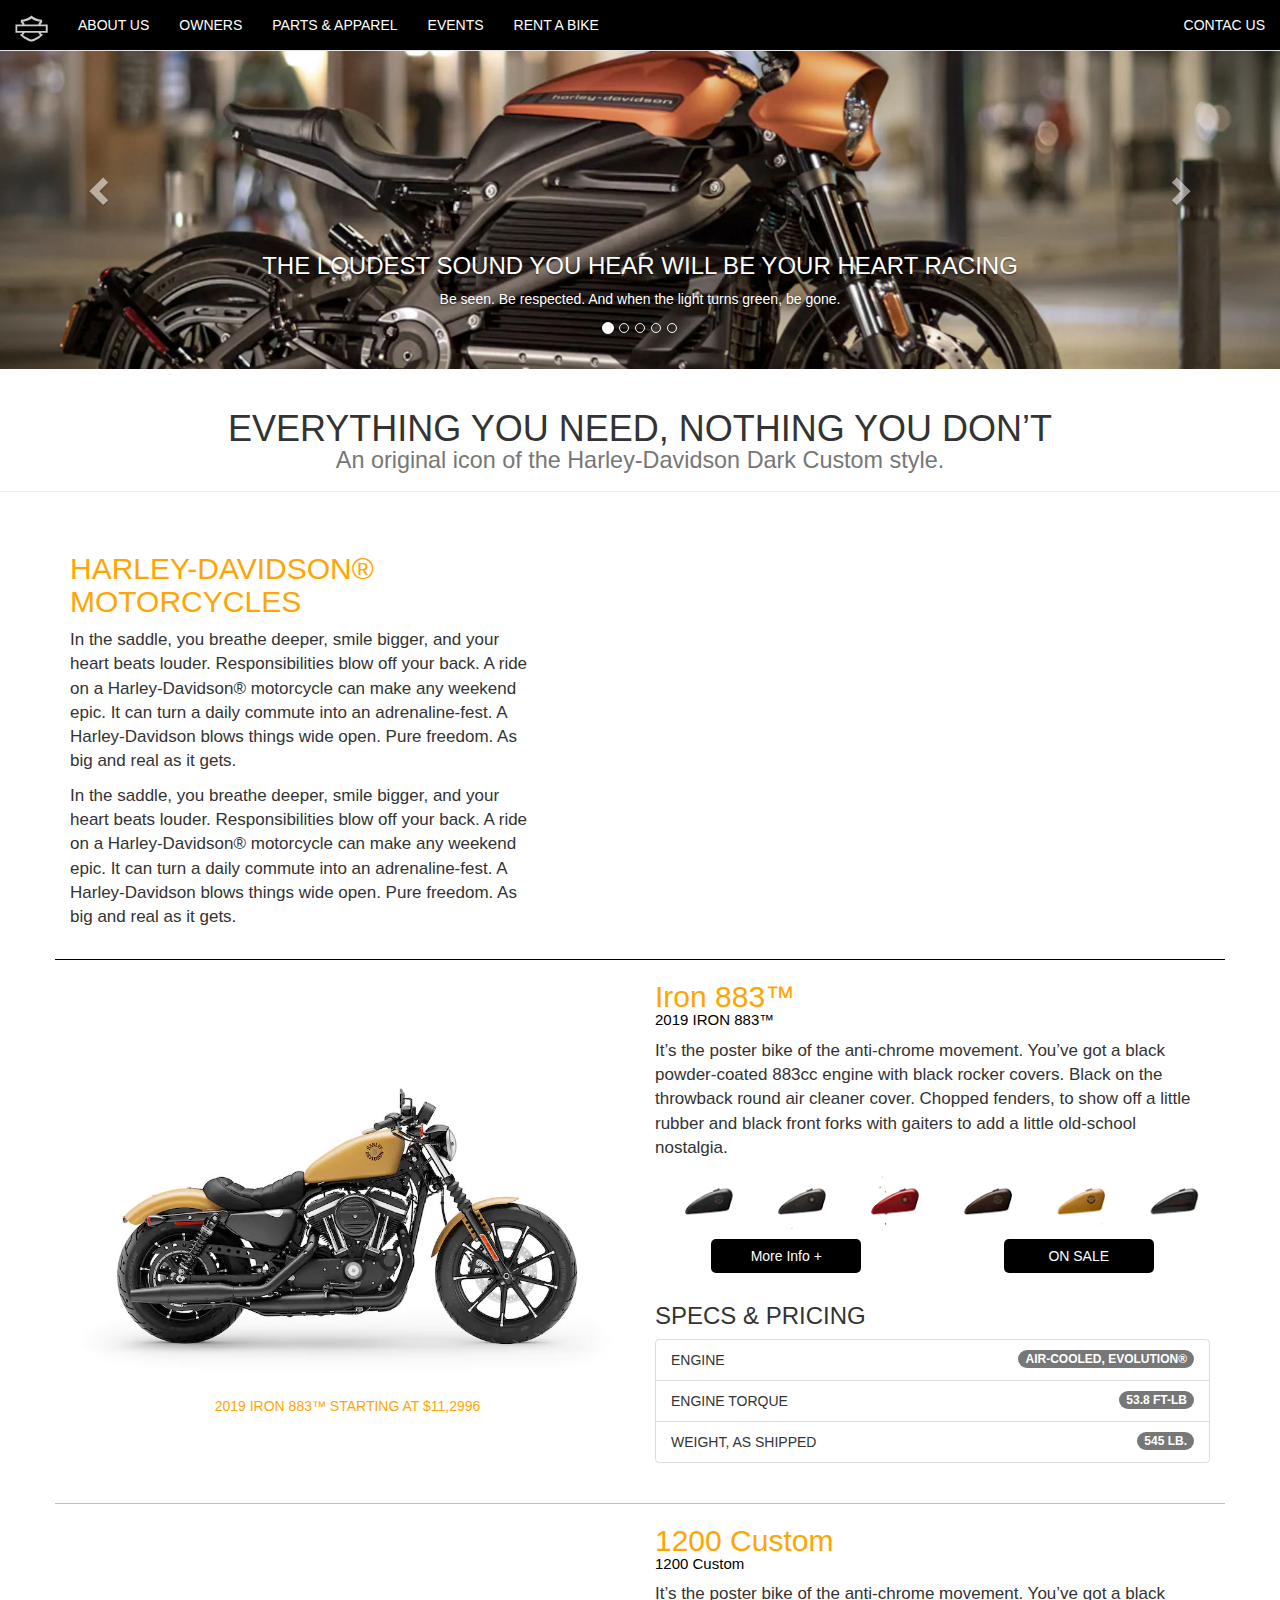
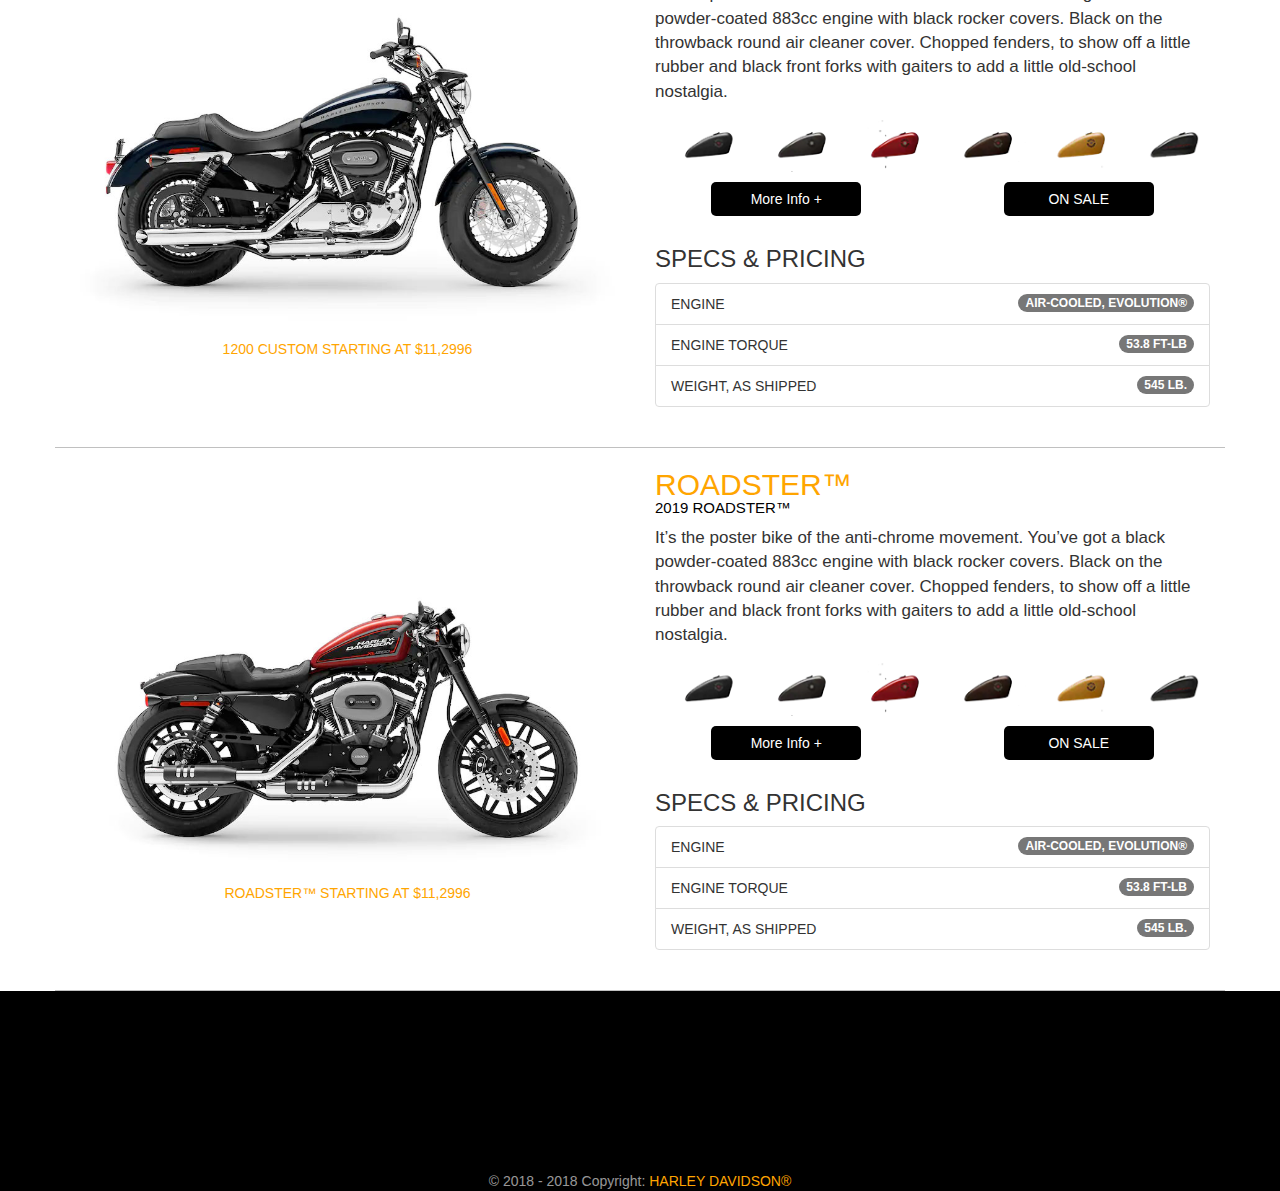
<file: index.html>
<html lang="es">
<head>
	<meta charset="UTF-8">
	<meta name="viewport" content="width=device-width, initial-scale=1.0">
	<title>Harley Davidson</title>
</head>
<link rel="stylesheet" href="assets/css/bootstrap.css">
<link rel="stylesheet" href="assets/css/estilos.css">
<link href="https://fonts.googleapis.com/css?family=PT+Sans" rel="stylesheet">
<link rel="stylesheet" href="https://use.fontawesome.com/releases/v5.4.1/css/all.css" integrity="sha384-5sAR7xN1Nv6T6+dT2mhtzEpVJvfS3NScPQTrOxhwjIuvcA67KV2R5Jz6kr4abQsz" crossorigin="anonymous">
</head>


<body>
	 <!-- ////// Menu navegación ////////  -->
  <nav class="navbar navbar-default navbar-fixed-top">
    <div class="container-fluid">
      <!-- Brand and toggle get grouped for better mobile display -->
      <div class="navbar-header">

        <button type="button" class="navbar-toggle collapsed" data-toggle="collapse" data-target="#bs-example-navbar-collapse-1" aria-expanded="false">
          <span class="sr-only">Toggle navigation</span>
          <span class="icon-bar"></span>
          <span class="icon-bar"></span>
          <span class="icon-bar"></span>
  

        </button>
        
        <a class="navbar-brand" href="index.html">
          <img alt="Logo Harley Davidson" src="assets/images/footer-shield.svg">
        </a>
      </div>

      <!-- Collect the nav links, forms, and other content for toggling -->
      <div class="collapse navbar-collapse" id="bs-example-navbar-collapse-1">
        <ul class="nav navbar-nav">
          <!--<li class="active"><a href="#">Quienes Somos<span class="sr-only">(current)</span></a></li> -->
          <li><a href="quienes-somos.html">ABOUT US</a></li>
          <li><a href="servicios.html">OWNERS</a></li>
          <li><a href="accesorios.html">PARTS & APPAREL</a></li>
          <li><a href="noticias.html">EVENTS</a></li>
          <li><a href="rent.html">RENT A BIKE</a></li>
        </li>
      </ul>


      <ul class="nav navbar-nav navbar-right">
        <li><a href="contacto.html">CONTAC US</a></li>
      </ul>

    </div><!-- /.navbar-collapse -->
  </div><!-- /.container-fluid -->
</nav>


<!-- ////// Menu navegación ////////  -->



	<!------------carrusel----------- -->
	<div id="carousel-example-generic" class="carousel slide" data-ride="carousel">
		<!-- Indicators -->
		<ol class="carousel-indicators">
			<li data-target="#carousel-example-generic" data-slide-to="1" class="active"></li>
			<li data-target="#carousel-example-generic" data-slide-to="2"></li>
			<li data-target="#carousel-example-generic" data-slide-to="3"></li>
			<li data-target="#carousel-example-generic" data-slide-to="4"></li>
			<li data-target="#carousel-example-generic" data-slide-to="5"></li>

		</ol>

		<!-- Wrapper for slides -->
		<div class="carousel-inner"  role="listbox">
			<div class="item active">
				<img class="img-responsive" src="assets/images/cont-img/banner000.jpg" alt="...">
				<div class="carousel-caption">
					<h3>THE LOUDEST SOUND YOU HEAR WILL BE YOUR HEART RACING</h3>
          <p>Be seen. Be respected. And when the light turns green, be gone.</p>
				</div>
			</div>



			<div class="item" role="listbox">
				<img src="assets/images/cont-img/banner002.jpg" alt="...">
				<div class="carousel-caption">
					<!--  ... -->
				</div>
			</div>


			<div class="item" role="listbox">
				<img class="img-responvive" src="assets/images/cont-img/banner003.jpg" alt="...">
				<div class="carousel-caption">
					<h3>DAYTONA BIKE WEEK</h3>
					<p>MARCH 9 – 16, 2019</p>
          <p>We kicked off the riding season with another incredible experience in the sun at this year's 77th Anniversary Daytona Bike Week. If you missed the event or just want to relive the excitement, check out the video recap below or see all the action in our photo albums on facebook. </p>
				</div>
			</div>


			<div class="item">
				<img src="assets/images/cont-img/banner004.jpg" alt="...">
				<div class="carousel-caption">
					<!--  ... -->
				</div>
			</div>


			<div class="item">
				<img src="assets/images/cont-img/banner005.jpg" alt="...">
				<div class="carousel-caption">
					<!--  ... -->
				</div>
			</div>

		
</div>

<!-- Controls -->
<a class="left carousel-control" href="#carousel-example-generic" role="button" data-slide="prev">
	<span class="glyphicon glyphicon-chevron-left" aria-hidden="true"></span>
	<span class="sr-only">Previous</span>
</a>
<a class="right carousel-control" href="#carousel-example-generic" role="button" data-slide="next">
	<span class="glyphicon glyphicon-chevron-right" aria-hidden="true"></span>
	<span class="sr-only">Next</span>
</a>
</div>


<!------------carrusel----------- -->

<div class="page-header">
  <h1>EVERYTHING YOU NEED, NOTHING YOU DON’T <br><small>An original icon of the Harley-Davidson Dark Custom style.</small></h1>
</div>


<div class="tmpl-lp">
  <div class="container">
<!-- Contenido / texto + video -->
<section class="row lp-box lp-box-video-HD">
	<div class="col-xs-12 col-sm-5  col-md-5 ">
		<h2 class="lp-box-title">HARLEY-DAVIDSON® MOTORCYCLES</h2>
		<p class="lp-box-p">In the saddle, you breathe deeper, smile bigger, and your heart beats louder. Responsibilities blow off your back. A ride on a Harley‑Davidson® motorcycle can make any weekend epic. It can turn a daily commute into an adrenaline-fest. A Harley‑Davidson blows things wide open. Pure freedom. As big and real as it gets.</p>
		<p class="lp-box-p">In the saddle, you breathe deeper, smile bigger, and your heart beats louder. Responsibilities blow off your back. A ride on a Harley‑Davidson® motorcycle can make any weekend epic. It can turn a daily commute into an adrenaline-fest. A Harley‑Davidson blows things wide open. Pure freedom. As big and real as it gets.</p>
	</div>
	<div class="col-xs-12 col-sm-7 col-md-7">
		<iframe width="100%" height="350" src="https://www.youtube.com/embed/V8RBFV_ptLs?start=10" frameborder="0" allow="autoplay; encrypted-media" allowfullscreen></iframe>
	</div>
</section>

 <!-- Contenido 6 col / GRIS / 01 -->
      <section class="row lp-box lp-box">
        <div class="col-md-6">
          <picture>
            <a href="assets/images/cont-img/hd-001.jpg"><img class="lp-box lp-box efecto-img" src="assets/images/cont-img/hd-001.jpg" title="Harley Davidson" alt="Harley Davidson" height="auto"></a>
            <p class="moto-family__motorcycle-price">2019 IRON 883™<span> Starting at $11,2996</span><span>
          </picture>
        </div>
        <div class="col-md-6">
          <h2 class="lp-box-title">Iron 883™</h2>
          <h3 class="lp-box-title-2">2019 IRON 883™</h3>
          <p class="lp-box-p">It’s the poster bike of the anti-chrome movement. You’ve got a black powder-coated 883cc engine with black rocker covers. Black on the throwback round air cleaner cover. Chopped fenders, to show off a little rubber and black front forks with gaiters to add a little old-school nostalgia.</p>
          <img class="lp-box-sale-hd" src="assets/images/cont-img/modelos-colores.png">

          <div class="row">
            <div class="col-md-6">
              <a class="add-to-cart btn btn-black btn-block" href="#">More Info +</a>
            </div>
            <div class="col-md-6">
              <a class="add-to-cart btn btn-black btn-block" href="#">ON SALE</a>
            </div>
          </div>
          <h3>SPECS & PRICING</h3>

   <ul class="list-group">
  <li class="list-group-item">
    <span class="badge">AIR-COOLED, EVOLUTION®</span>ENGINE
  </li>
    <li class="list-group-item">
    <span class="badge">53.8 FT-LB</span>ENGINE TORQUE
  </li>
    <li class="list-group-item">
    <span class="badge">545 LB.</span>WEIGHT, AS SHIPPED
  </li>
</ul>
        </div>          
      </section>

      <div class="row lp-box lp-box-line"></div>

       <!-- Contenido 6 col / GRIS / 02 -->
      <section class="row lp-box lp-box">
        <div class="col-md-6">
          <picture>
            <a href="assets/images/cont-img/hd-002.jpg"><img class="lp-box lp-box efecto-img" src="assets/images/cont-img/hd-002.jpg" title="Harley Davidson" alt="Harley Davidson" height="auto"></a>
            <p class="moto-family__motorcycle-price">1200 Custom<span> Starting at $11,2996</span><span>
          </picture>
        </div>
        <div class="col-md-6">
          <h2 class="lp-box-title">1200 Custom</h2>
          <h3 class="lp-box-title-2">1200 Custom</h3>
          <p class="lp-box-p">It’s the poster bike of the anti-chrome movement. You’ve got a black powder-coated 883cc engine with black rocker covers. Black on the throwback round air cleaner cover. Chopped fenders, to show off a little rubber and black front forks with gaiters to add a little old-school nostalgia.</p>
          <img class="lp-box-sale-hd" src="assets/images/cont-img/modelos-colores.png">

          <div class="row">
            <div class="col-md-6">
              <a class="add-to-cart btn btn-black btn-block" href="#">More Info +</a>
            </div>
            <div class="col-md-6">
              <a class="add-to-cart btn btn-black btn-block" href="#">ON SALE</a>
            </div>
          </div>
          <h3>SPECS & PRICING</h3>

   <ul class="list-group">
  <li class="list-group-item">
    <span class="badge">AIR-COOLED, EVOLUTION®</span>ENGINE
  </li>
    <li class="list-group-item">
    <span class="badge">53.8 FT-LB</span>ENGINE TORQUE
  </li>
    <li class="list-group-item">
    <span class="badge">545 LB.</span>WEIGHT, AS SHIPPED
  </li>
</ul>
        </div>          
      </section>

            <div class="row lp-box lp-box-line"></div>


       <!-- Contenido 6 col / GRIS / 03 -->
      <section class="row lp-box lp-box">
        <div class="col-md-6">
          <picture>
            <a href="assets/images/cont-img/hd-003.jpg"><img class="lp-box lp-box efecto-img" src="assets/images/cont-img/hd-003.jpg" title="Harley Davidson" alt="Harley Davidson" height="auto"></a>
            <p class="moto-family__motorcycle-price">ROADSTER™<span> Starting at $11,2996</span><span>
          </picture>
        </div>
        <div class="col-md-6">
          <h2 class="lp-box-title">ROADSTER™</h2>
          <h3 class="lp-box-title-2">2019 ROADSTER™</h3>
          <p class="lp-box-p">It’s the poster bike of the anti-chrome movement. You’ve got a black powder-coated 883cc engine with black rocker covers. Black on the throwback round air cleaner cover. Chopped fenders, to show off a little rubber and black front forks with gaiters to add a little old-school nostalgia.</p>
          <img class="lp-box-sale-hd" src="assets/images/cont-img/modelos-colores.png">

          <div class="row">
            <div class="col-md-6">
              <a class="add-to-cart btn btn-black btn-block" href="#">More Info +</a>
            </div>
            <div class="col-md-6">
              <a class="add-to-cart btn btn-black btn-block" href="#">ON SALE</a>
            </div>
          </div>

          <h3>SPECS & PRICING</h3>

   <ul class="list-group">
  <li class="list-group-item">
    <span class="badge">AIR-COOLED, EVOLUTION®</span>ENGINE
  </li>
    <li class="list-group-item">
    <span class="badge">53.8 FT-LB</span>ENGINE TORQUE
  </li>
    <li class="list-group-item">
    <span class="badge">545 LB.</span>WEIGHT, AS SHIPPED
  </li>
</ul>

        </div>          
      </section>
            <div class="row lp-box lp-box-line"></div>

  




</div>
</div>



<!-- ELIMINAR 
	<iframe width="560" height="315" src="https://www.youtube.com/embed/V8RBFV_ptLs?start=10" frameborder="0" allow="accelerometer; autoplay; encrypted-media; gyroscope; picture-in-picture" allowfullscreen></iframe> -->




	<!-- <div class="input-group">
  <span class="input-group-addon" id="basic-addon1">@</span>
  <input type="text" class="form-control" placeholder="Username" aria-describedby="basic-addon1">
</div>

<div class="input-group">
  <input type="text" class="form-control" placeholder="Recipient's username" aria-describedby="basic-addon2">
  <span class="input-group-addon" id="basic-addon2">@example.com</span>
</div>

<div class="input-group">
  <span class="input-group-addon">$</span>
  <input type="text" class="form-control" aria-label="Amount (to the nearest dollar)">
  <span class="input-group-addon">.00</span>
</div>

<label for="basic-url">Your vanity URL</label>
<div class="input-group">
  <span class="input-group-addon" id="basic-addon3">https://example.com/users/</span>
  <input type="text" class="form-control" id="basic-url" aria-describedby="basic-addon3">
</div> -->


</section>

<!-- Footer -->
<footer class="page-footer font-small black darken-3">

    <!-- Footer Elements -->
    <div class="container">

      <!-- Grid row-->
      <div class="row">

        <!-- Grid column -->
        <div class="col-md-12">
          <div class="flex-center">

            <!-- Facebook -->
            <a class="fb-ic">
              <i class="fab fa-facebook-f icon-set"></i>
            </a>
            <!-- Twitter -->
            <a class="tw-ic">
              <i class="fab fa-twitter icon-set"></i>
            </a>
            <!-- Google +-->
            <a class="gplus-ic">
              <i class="fab fa-google-plus-g icon-set"></i>
            </a>
        
            <!--Instagram-->
            <a class="ins-ic">
              <i class="fab fa-instagram icon-set"></i>
            </a>
            <!--Pinterest-->
            <a class="pin-ic">
              <i class="fab fa-pinterest icon-set"></i>
            </a>


          </div>
        </div>
        <!-- Grid column -->

      </div>
      <!-- Grid row-->

    </div>
    <!-- Footer Elements -->

    <!-- Copyright -->
    <div class="footer-copyright text-center py-3">© 2018 - 2018 Copyright:
      <a href="index.html"> HARLEY DAVIDSON®</a>
    </div>
    <!-- Copyright -->

  </footer>
  <!-- Footer -->










<script>
	$('#myAffix').affix({
		offset: {
			top: 100,
			bottom: function () {
				return (this.bottom = $('.footer').outerHeight(true))
			}
		}
	})
</script>






</body>
<script src="assets/js/jquery-3.3.1.js"></script>
<script src="assets/js/bootstrap.js"></script>
</html>
</file>
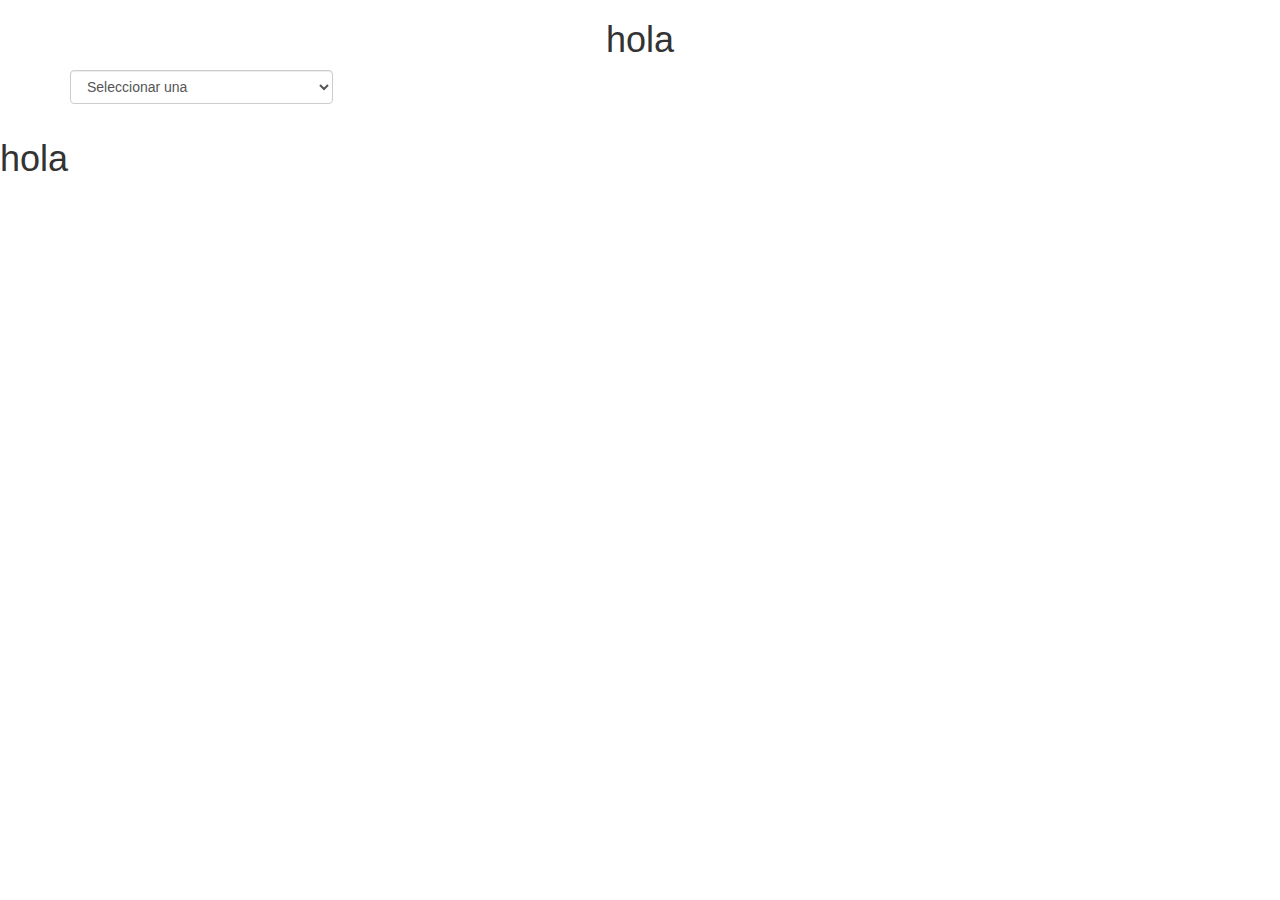
<file: appi-clima/index.html>
<html>
<head>
	<meta charset="UTF-8">
	<title>api clima</title>
<!-- 	<link rel="stylesheet" href="../assets/css/bootstrap-theme.min.css">
 -->	<link rel="stylesheet" href="../assets/css/bootstrap.css">
<!-- 	<link rel="shortcut icon" href="assets/ico/favicon.ico" />
-->
</head>
<body>
	<div class="container">
			<h1 class="text-center">hola</h1>
		<div class="row">
			<div class="col-md-3">
				<div class="form-group">

					<select class="form-control" id="select">
						<option> Seleccionar una </option>
						<option value="">NY</option>
						<option value="">Texas</option>
						<option value="">Miami</option>
					</select>	
					
				</div>
			</div>
		</div>
	</div>

	<h1>hola</h1>












	<script src="../assets/js/jquery-3.3.1.js"></script>
	<script src="../assets/js/bootstrap.min.js"></script>
	<script src="app.js"></script>
</body>
</html>
</file>
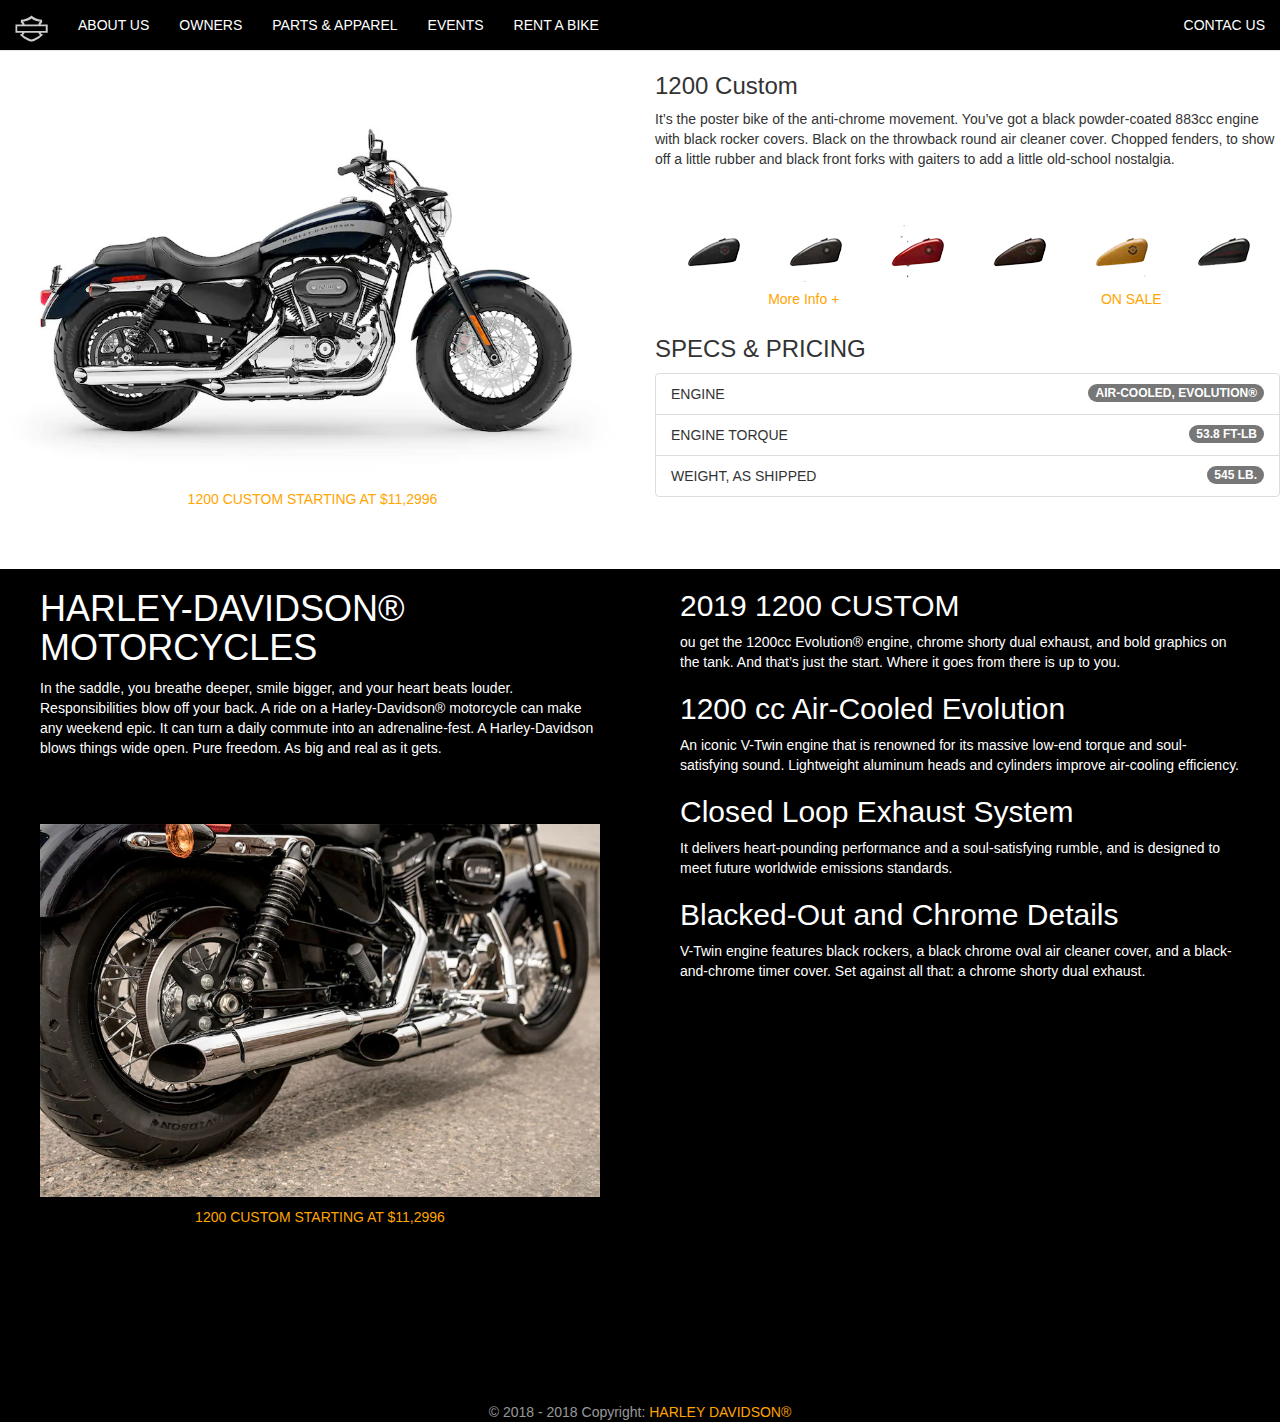
<file: accesorios.html>
<html lang="es">
<head>
  <meta charset="UTF-8">
  <meta name="viewport" content="width=device-width, initial-scale=1.0">
  <title>Harley Davidson</title>
</head>
<link rel="stylesheet" href="assets/css/bootstrap.css">
<link rel="stylesheet" href="assets/css/estilos.css">
<link href="https://fonts.googleapis.com/css?family=PT+Sans" rel="stylesheet">
<link rel="stylesheet" href="https://use.fontawesome.com/releases/v5.4.1/css/all.css" integrity="sha384-5sAR7xN1Nv6T6+dT2mhtzEpVJvfS3NScPQTrOxhwjIuvcA67KV2R5Jz6kr4abQsz" crossorigin="anonymous">

<link rel="stylesheet" href="https://use.fontawesome.com/releases/v5.5.0/css/all.css" integrity="sha384-B4dIYHKNBt8Bc12p+WXckhzcICo0wtJAoU8YZTY5qE0Id1GSseTk6S+L3BlXeVIU" crossorigin="anonymous">


</head>




<body>

      <!-- ////// Menu navegación ////////  -->
  <nav class="navbar navbar-default navbar-fixed-top">
    <div class="container-fluid">
      <!-- Brand and toggle get grouped for better mobile display -->
      <div class="navbar-header">

        <button type="button" class="navbar-toggle collapsed" data-toggle="collapse" data-target="#bs-example-navbar-collapse-1" aria-expanded="false">
          <span class="sr-only">Toggle navigation</span>
          <span class="icon-bar"></span>
          <span class="icon-bar"></span>
          <span class="icon-bar"></span>
  

        </button>
        
        <a class="navbar-brand" href="index.html">
          <img alt="Logo Harley Davidson" src="assets/images/footer-shield.svg">
        </a>
      </div>

      <!-- Collect the nav links, forms, and other content for toggling -->
      <div class="collapse navbar-collapse" id="bs-example-navbar-collapse-1">
        <ul class="nav navbar-nav">
          <!--<li class="active"><a href="#">Quienes Somos<span class="sr-only">(current)</span></a></li> -->
          <li><a href="quienes-somos.html">ABOUT US</a></li>
          <li><a href="servicios.html">OWNERS</a></li>
          <li><a href="accesorios.html">PARTS & APPAREL</a></li>
          <li><a href="noticias.html">EVENTS</a></li>
          <li><a href="rent.html">RENT A BIKE</a></li>
        </li>
      </ul>


      <ul class="nav navbar-nav navbar-right">
        <li><a href="contacto.html">CONTAC US</a></li>
      </ul>

    </div><!-- /.navbar-collapse -->
  </div><!-- /.container-fluid -->
</nav>


<!-- ////// Menu navegación ////////  -->


 </section>

      <div class="row lp-box lp-box-line"></div>

       <!-- Contenido 6 col / GRIS / 02 -->
      <section class="row lp-box lp-box">
        <div class="col-md-6">
          <picture>
            <a href="assets/images/cont-img/hd-002.jpg"><img class="lp-box lp-box efecto-img" src="assets/images/cont-img/hd-002.jpg" title="Harley Davidson" alt="Harley Davidson" height="auto"></a>
            <p class="moto-family__motorcycle-price">1200 Custom<span> Starting at $11,2996</span><span>
          </picture>
        </div>
        <div class="col-md-6">
          <h2 class="lp-box-title">1200 Custom</h2>
          <h3 class="lp-box-title-2">1200 Custom</h3>
          <p class="lp-box-p">It’s the poster bike of the anti-chrome movement. You’ve got a black powder-coated 883cc engine with black rocker covers. Black on the throwback round air cleaner cover. Chopped fenders, to show off a little rubber and black front forks with gaiters to add a little old-school nostalgia.</p>
          <img class="lp-box-sale-hd img-responsive" src="assets/images/cont-img/modelos-colores.png">

          <div class="row">
            <div class="col-md-6">
              <a class="add-to-cart btn btn-black btn-block" href="#">More Info +</a>
            </div>
            <div class="col-md-6">
              <a class="add-to-cart btn btn-black btn-block" href="#">ON SALE</a>
            </div>
          </div>
          <h3>SPECS & PRICING</h3>

   <ul class="list-group">
  <li class="list-group-item">
    <span class="badge">AIR-COOLED, EVOLUTION®</span>ENGINE
  </li>
    <li class="list-group-item">
    <span class="badge">53.8 FT-LB</span>ENGINE TORQUE
  </li>
    <li class="list-group-item">
    <span class="badge">545 LB.</span>WEIGHT, AS SHIPPED
  </li>
</ul>
        </div>          
      </section>



<div class="on-top-cont">
  

<div class="col-md-6">
  
<div class="sidebar-qn">
    <h1>HARLEY-DAVIDSON® MOTORCYCLES</h1>
    <p>In the saddle, you breathe deeper, smile bigger, and your heart beats louder. Responsibilities blow off your back. A ride on a Harley‑Davidson® motorcycle can make any weekend epic. It can turn a daily commute into an adrenaline-fest. A Harley‑Davidson blows things wide open. Pure freedom. As big and real as it gets.</p>
    <picture>
            <a href="assets/images/cont-img/hd-002.jpg"><img class="lp-box lp-box efecto-img" src="assets/images/cont-img/1200-detalle-001.jpg" title="Harley Davidson" alt="Harley Davidson" height="auto"></a>
            <p class="moto-family__motorcycle-price">1200 Custom<span> Starting at $11,2996</span><span>
          </picture>
  </div>


</div>

<section>
  <div class="col-md-6">
  <div class="main-qn">
    <h2>2019 1200 CUSTOM</h2>
    <p>ou get the 1200cc Evolution® engine, chrome shorty dual exhaust, and bold graphics on the tank. And that’s just the start. Where it goes from there is up to you.</p>
    <h2> 1200 cc Air-Cooled Evolution </h2>
    
    <p> <i class="fas fa-angle-right"></i> An iconic V-Twin engine that is renowned for its massive low-end torque and soul-satisfying sound. Lightweight aluminum heads and cylinders improve air-cooling efficiency.</p>
    <h2> Closed Loop Exhaust System </h2>
    <p><i class="fas fa-angle-right"></i> It delivers heart-pounding performance and a soul-satisfying rumble, and is designed to meet future worldwide emissions standards.</p>
    <h2> Blacked-Out and Chrome Details </h2>
    <p><i class="fas fa-angle-right"></i>  V-Twin engine features black rockers, a black chrome oval air cleaner cover, and a black-and-chrome timer cover. Set against all that: a chrome shorty dual exhaust.</p>
  </div>
</div>

  
</section>


  
  <!-- Footer -->
<footer class="page-footer font-small black darken-3">

    <!-- Footer Elements -->
    <div class="container">

      <!-- Grid row-->
      <div class="row">

        <!-- Grid column -->
        <div class="col-md-12">
          <div class="flex-center">

            <!-- Facebook -->
            <a class="fb-ic">
              <i class="fab fa-facebook-f icon-set"></i>
            </a>
            <!-- Twitter -->
            <a class="tw-ic">
              <i class="fab fa-twitter icon-set"></i>
            </a>
            <!-- Google +-->
            <a class="gplus-ic">
              <i class="fab fa-google-plus-g icon-set"></i>
            </a>
        
            <!--Instagram-->
            <a class="ins-ic">
              <i class="fab fa-instagram icon-set"></i>
            </a>
            <!--Pinterest-->
            <a class="pin-ic">
              <i class="fab fa-pinterest icon-set"></i>
            </a>


          </div>
        </div>
        <!-- Grid column -->

      </div>
      <!-- Grid row-->

    </div>
    <!-- Footer Elements -->

    <!-- Copyright -->
    <div class="footer-copyright text-center py-3">© 2018 - 2018 Copyright:
      <a href="index.html"> HARLEY DAVIDSON®</a>
    </div>
    <!-- Copyright -->

  </footer>
  <!-- Footer -->




</div>

  



</body>
</html>
</file>
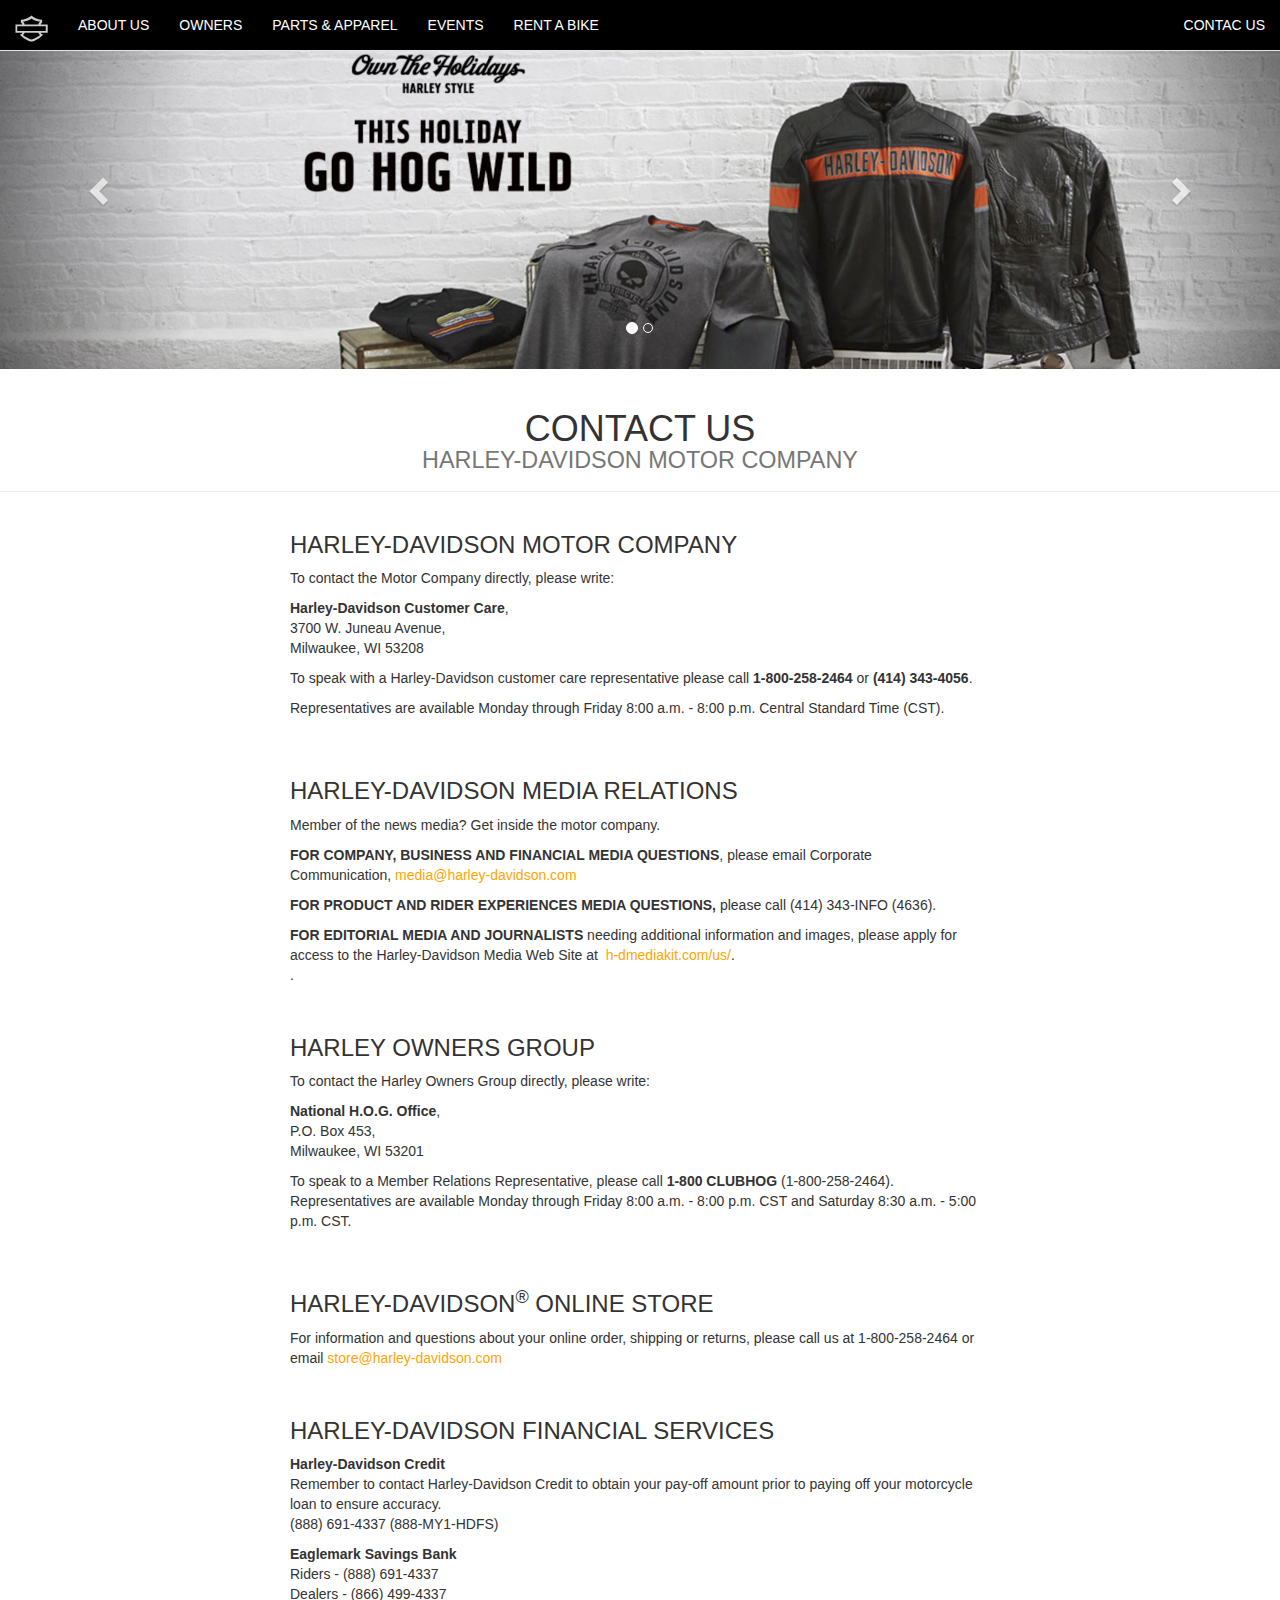
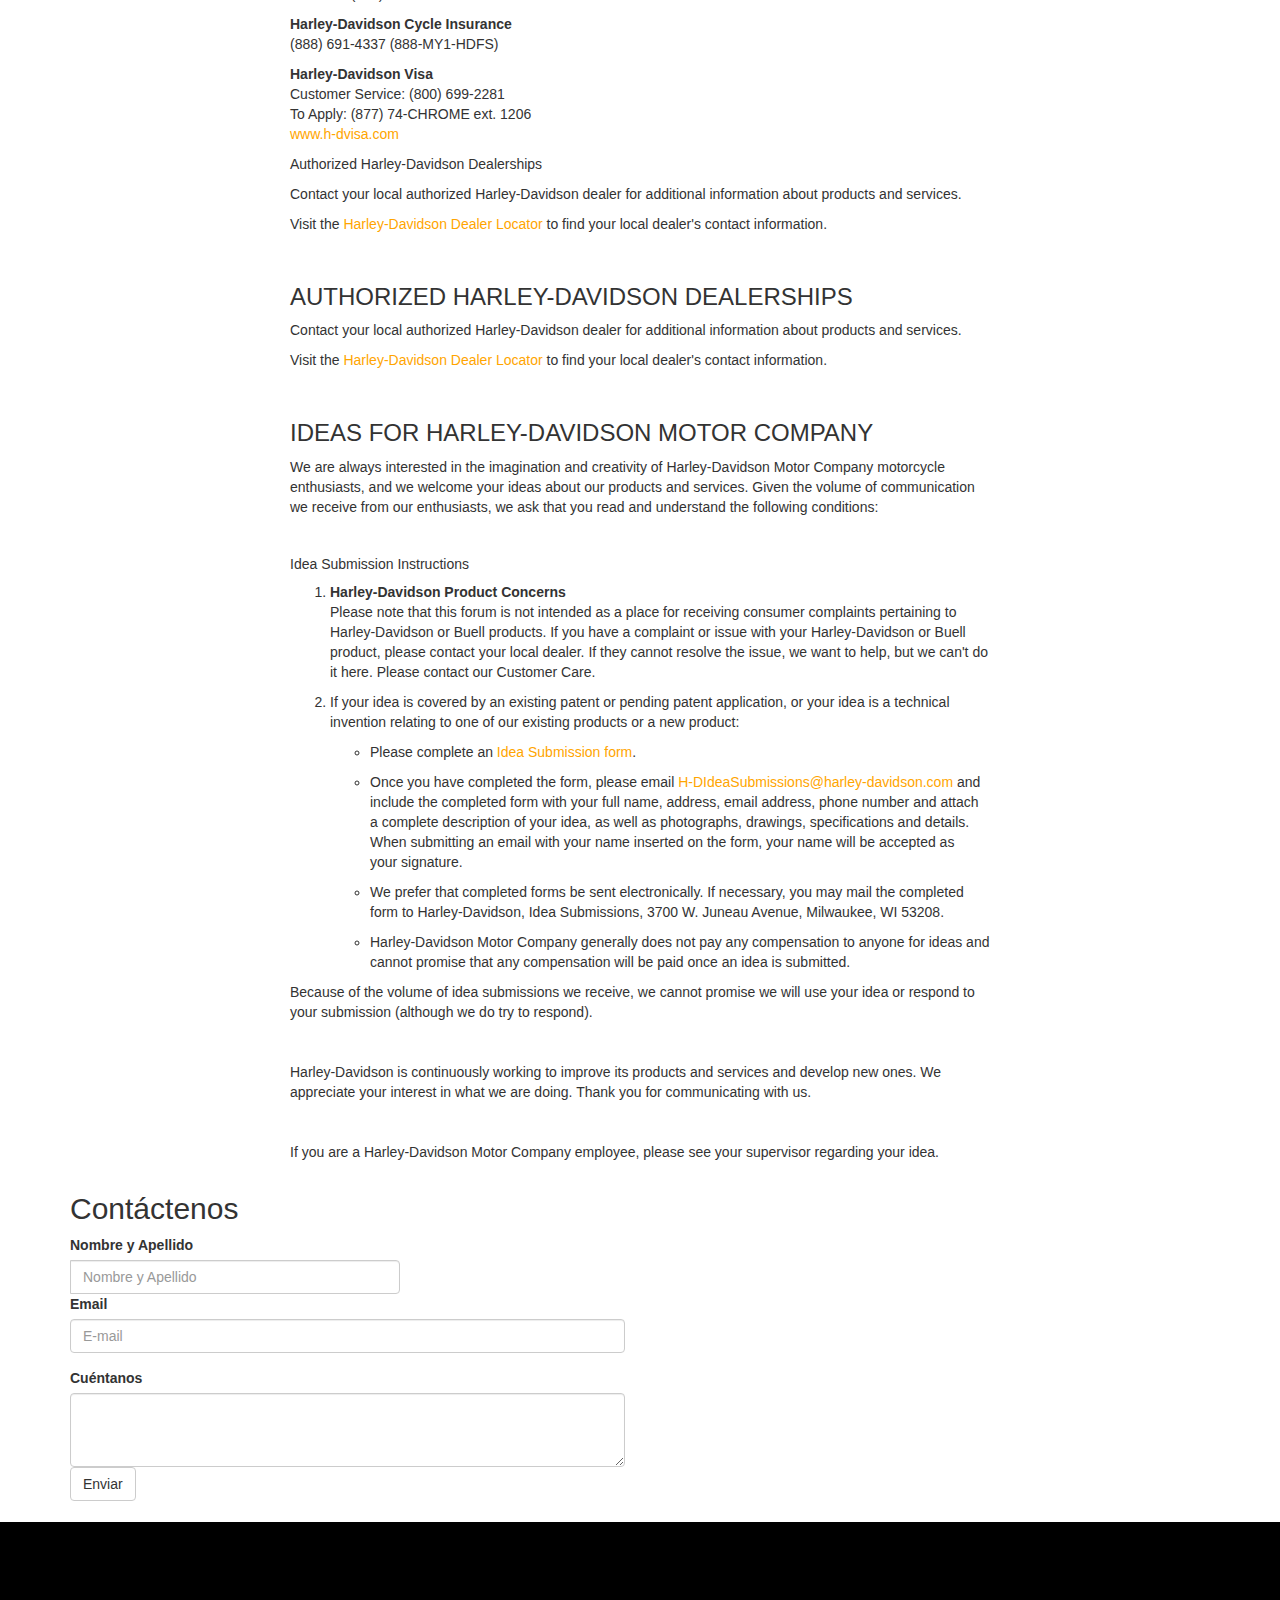
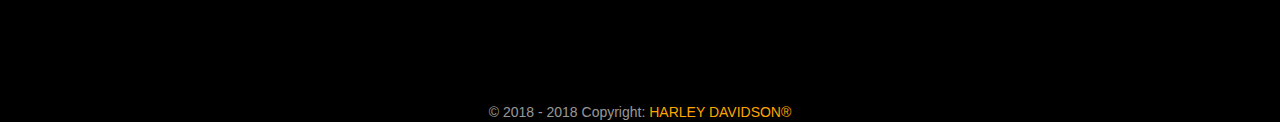
<file: contacto.html>
<html lang="es">
<head>
	<meta charset="UTF-8">
	<meta name="viewport" content="width=device-width, initial-scale=1.0">
	<title>Harley Davidson</title>
</head>
<link rel="stylesheet" href="assets/css/bootstrap.css">
<link rel="stylesheet" href="assets/css/estilos.css">
<link href="https://fonts.googleapis.com/css?family=PT+Sans" rel="stylesheet">
<link rel="stylesheet" href="https://use.fontawesome.com/releases/v5.4.1/css/all.css" integrity="sha384-5sAR7xN1Nv6T6+dT2mhtzEpVJvfS3NScPQTrOxhwjIuvcA67KV2R5Jz6kr4abQsz" crossorigin="anonymous">
</head>


<body>
		<!-- ////// Menu navegación ////////  -->
	<nav class="navbar navbar-default navbar-fixed-top">
		<div class="container-fluid">
			<!-- Brand and toggle get grouped for better mobile display -->
			<div class="navbar-header">

				<button type="button" class="navbar-toggle collapsed" data-toggle="collapse" data-target="#bs-example-navbar-collapse-1" aria-expanded="false">
					<span class="sr-only">Toggle navigation</span>
					<span class="icon-bar"></span>
					<span class="icon-bar"></span>
					<span class="icon-bar"></span>
	

				</button>
				
				<a class="navbar-brand" href="index.html">
					<img alt="Logo Harley Davidson" src="assets/images/footer-shield.svg">
				</a>
			</div>

			<!-- Collect the nav links, forms, and other content for toggling -->
			<div class="collapse navbar-collapse" id="bs-example-navbar-collapse-1">
				<ul class="nav navbar-nav">
					<!--<li class="active"><a href="#">Quienes Somos<span class="sr-only">(current)</span></a></li> -->
					<li><a href="quienes-somos.html">ABOUT US</a></li>
					<li><a href="servicios.html">OWNERS</a></li>
					<li><a href="accesorios.html">PARTS & APPAREL</a></li>
					<li><a href="noticias.html">EVENTS</a></li>
          <li><a href="rent.html">RENT A BIKE</a></li>
				</li>
			</ul>


			<ul class="nav navbar-nav navbar-right">
				<li><a href="contacto.html">CONTAC US</a></li>
			</ul>

		</div><!-- /.navbar-collapse -->
	</div><!-- /.container-fluid -->
</nav>


<!-- ////// Menu navegación ////////  -->


	<!------------carrusel----------- -->
	<div id="carousel-example-generic" class="carousel slide" data-ride="carousel">
		<!-- Indicators -->
		<ol class="carousel-indicators">
			<li data-target="#carousel-example-generic" data-slide-to="1" class="active"></li>
			<li data-target="#carousel-example-generic" data-slide-to="2"></li>

		</ol>

		<!-- Wrapper for slides -->
		<div class="carousel-inner"  role="listbox">
			<div class="item active">
				<img class="img-responsive" src="assets/images/cont-img/banner001.jpg" alt="...">
				<div class="carousel-caption">
					<!--  ... -->
				</div>
			</div>



			<div class="item" role="listbox">
				<img src="assets/images/cont-img/banner002.jpg" alt="...">
				<div class="carousel-caption">
					<!--  ... -->
				</div>
			</div>
			

	
</div>

<!-- Controls -->
<a class="left carousel-control" href="#carousel-example-generic" role="button" data-slide="prev">
	<span class="glyphicon glyphicon-chevron-left" aria-hidden="true"></span>
	<span class="sr-only">Previous</span>
</a>
<a class="right carousel-control" href="#carousel-example-generic" role="button" data-slide="next">
	<span class="glyphicon glyphicon-chevron-right" aria-hidden="true"></span>
	<span class="sr-only">Next</span>
</a>
</div>


<!------------carrusel----------- -->

<div class="page-header">
  <h1>CONTACT US<br><small>HARLEY-DAVIDSON MOTOR COMPANY</small></h1>
</div>





<div class="container cookie__container">
	

<div class="col-xs-12">
<h3><span class="text-anchor">HARLEY-DAVIDSON MOTOR COMPANY</span></h3>
<p>To contact the Motor Company directly, please write:</p>
<p><b>Harley-Davidson Customer Care</b>,<br>
3700 W. Juneau Avenue,<br>
Milwaukee, WI 53208</p>
<p>To speak with a Harley-Davidson customer care representative please call&nbsp;<b>1-800-258-2464</b>&nbsp;or&nbsp;<b>(414)&nbsp;343-4056</b>.</p>
<p>Representatives are available Monday through Friday 8:00 a.m. - 8:00 p.m. Central Standard Time&nbsp;(CST).</p>
<p>&nbsp;</p>


            <div class="row lp-box lp-box-line"></div>


<h3><span class="text-anchor">HARLEY-DAVIDSON MEDIA RELATIONS</span></h3>
<p>Member of the news media? Get inside the motor company.</p>
<p><b>FOR COMPANY, BUSINESS AND FINANCIAL MEDIA QUESTIONS</b>,&nbsp;please email Corporate Communication,&nbsp;<a title="Follow link" href="mailto:media@harley-davidson.com" target="_self">media@harley-davidson.com</a></p>
<p><b>FOR PRODUCT AND RIDER EXPERIENCES MEDIA QUESTIONS,&nbsp;</b>please call (414) 343-INFO (4636).</p>
<p><b>FOR EDITORIAL MEDIA AND JOURNALISTS</b>&nbsp;needing additional information and images, please apply for access to the Harley-Davidson Media Web Site at&nbsp; <a href="https://h-dmediakit.com/us/" target="_blank">h-dmediakit.com/us/</a>.<br>
.</p>
<p>&nbsp;</p>
<h3><span class="text-anchor">HARLEY OWNERS GROUP</span></h3>
<p>To contact the Harley Owners Group directly, please write:</p>
<p><b>National H.O.G. Office</b>,<br>
P.O. Box 453,<br>
Milwaukee, WI 53201</p>
<p>To speak to a Member Relations Representative, please call&nbsp;<b>1-800 CLUBHOG</b>&nbsp;(1-800-258-2464).<br>
Representatives are available Monday through Friday 8:00 a.m. - 8:00 p.m. CST and Saturday 8:30 a.m. - 5:00 p.m. CST.</p>
<p>&nbsp;</p>

            <div class="row lp-box lp-box-line"></div>

<h3><span class="text-anchor">HARLEY-DAVIDSON<sup>®</sup>&nbsp;ONLINE STORE</span></h3>
<p>For information and questions about your online order, shipping or returns, please call us at 1-800-258-2464 or email&nbsp;<a href="mailto:store@harley-davidson.com" target="_self">store@harley-davidson.com</a></p>
<p>&nbsp;</p>
<h3><span class="text-anchor">HARLEY-DAVIDSON FINANCIAL SERVICES</span></h3>
<p><b>Harley-Davidson Credit</b><br>
Remember to contact Harley-Davidson Credit to obtain your pay-off amount prior to paying off your motorcycle loan to ensure&nbsp;accuracy.<br>
(888) 691-4337 (888-MY1-HDFS)</p>
<p><b>Eaglemark Savings Bank</b><br>
Riders - (888) 691-4337<br>
Dealers - (866) 499-4337</p>
<p><b>Harley-Davidson Cycle Insurance</b><br>
(888) 691-4337 (888-MY1-HDFS)</p>
<p><b>Harley-Davidson Visa</b><br>
Customer Service: (800) 699-2281<br>
To Apply: (877) 74-CHROME ext. 1206<br>
<a href="http://www.h-dvisa.com/" target="_blank">www.h-dvisa.com</a></p>
<p>Authorized Harley-Davidson Dealerships</p>
<p>Contact your local authorized Harley-Davidson dealer for additional information about products and&nbsp;services.</p>
<p>Visit the&nbsp;<a href="/us/en/tools/find-a-dealer.html" target="_self">Harley-Davidson Dealer Locator</a>&nbsp;to find your local dealer's contact&nbsp;information.</p>
<p>&nbsp;</p>
<h3><span class="text-anchor">AUTHORIZED HARLEY-DAVIDSON DEALERSHIPS</span></h3>
<p>Contact your local authorized Harley-Davidson dealer for additional information about products and&nbsp;services.</p>
<p>Visit the <a href="/us/en/tools/find-a-dealer.html" target="_self">Harley-Davidson Dealer Locator</a> to find your local dealer's contact&nbsp;information.</p>
<p>&nbsp;</p>
<h3><span class="text-anchor">IDEAS FOR HARLEY-DAVIDSON MOTOR COMPANY</span></h3>
<p>We are always interested in the imagination and creativity of Harley-Davidson Motor Company motorcycle enthusiasts, and we welcome your ideas about our products and services. Given the volume of communication we receive from our enthusiasts, we ask that you read and understand the following&nbsp;conditions:</p>
<p>&nbsp;</p>

            	<div class="cookie-accordion">
            			
	                    <div class="cookie-accordion-item">
		                    <div class="cookie-accordion-item-clickable-area" accordion-expand="">
		                        <h5 class="header-s cookie-accordion-item-title">Idea Submission Instructions</h5>
		                        <div tabindex="0" class="cookie-accordion-item-expand" accordion-expand=""></div>
		                     </div>
		                     
		                     <div class="cookie-accordion-item-content" accordion-content="">
		                            <ol>
<li><p><b>Harley-Davidson Product Concerns</b><br>
Please note that this forum is not intended as a place for receiving consumer complaints pertaining to Harley-Davidson or Buell products. If you have a complaint or issue with your Harley-Davidson or Buell product, please contact your local dealer. If they cannot resolve the issue, we want to help, but we can't do it here. Please contact our Customer Care.</p>
</li>
<li><p>If your idea is covered by an existing patent or pending patent application, or your idea is a technical invention relating to one of our existing products or a new&nbsp;product:</p>
<ul>
<li><p>Please complete an&nbsp;<a></a><a href="/content/dam/h-d/documents/contact-us/idea_submission_form.doc" target="_blank">Idea Submission form</a>.</p>
</li>
<li><p>Once you have completed the form, please email&nbsp;<a></a><a href="mailto:H-DIdeaSubmissions@harley-davidson.com" target="_self">H-DIdeaSubmissions@harley-davidson.com</a>&nbsp;and include the completed form with your full name, address, email address, phone number and attach a complete description of your idea, as well as photographs, drawings, specifications and details. When submitting an email with your name inserted on the form, your name will be accepted as your&nbsp;signature.</p>
</li>
<li><p>We prefer that completed forms be sent electronically. If necessary, you may mail the completed form to Harley-Davidson, Idea Submissions, 3700 W. Juneau Avenue, Milwaukee,&nbsp;WI&nbsp;53208.</p>
</li>
<li><p>Harley-Davidson Motor Company generally does not pay any compensation to anyone for ideas and cannot promise that any compensation will be paid once an idea is&nbsp;submitted.</p>
</li>
</ul>
</li>
</ol>
<p>Because of the volume of idea submissions we receive, we cannot promise we will use your idea or respond to your submission (although we do try to&nbsp;respond).</p>
<p>&nbsp;</p>
<p>Harley-Davidson is continuously working to improve its products and services and develop new ones. We appreciate your interest in what we are doing. Thank you for communicating with&nbsp;us.</p>
<p>&nbsp;</p>
<p>If you are a Harley-Davidson Motor Company employee, please see your supervisor regarding your&nbsp;idea.</p>

		                     </div>
	                    </div>
                    
                </div>	
            	        
            		
            </div>








</div>


            <div class="row lp-box lp-box-line"></div>


<section>
	<footer>
<div class="container">
	<div class="row">
		<div class="col-md-6 col-sm-12">
		<h2>Contáctenos</h2>
			<form>
				<div class="input-group">
					<label for="exampleInputEmail1">Nombre y Apellido</label>
					<input type="email" class="form-control" id="exampleInputEmail1" placeholder="Nombre y Apellido">
				</div>
						<div class="form-group">
					<label for="exampleInputEmail1"> Email </label>
					<input type="email" class="form-control" id="exampleInputEmail1" placeholder="E-mail">
				</div>
				
				
				<label for="exampleInputEmail1">Cuéntanos</label>
				<textarea class="form-control" rows="3"></textarea>
				<button type="submit" class="btn btn-default">Enviar</button>
			</form>
		</div>
		<div class="col-md-6 col-sm-12">

			<iframe src="https://www.google.com/maps/embed?pb=!1m14!1m8!1m3!1d13325.843461819377!2d-70.5506095!3d-33.3851387!3m2!1i1024!2i768!4f13.1!3m3!1m2!1s0x0%3A0x9ecea15f7b64a702!2sHarley-Davidson+Santiago+Chile+S.A.!5e0!3m2!1ses!2scl!4v1539823053041" width="100%" height="350" frameborder="0" style="border:1" allowfullscreen > </iframe>
		</div>
		
	</div>
</div>




	</footer>
</section>





            <div class="row lp-box lp-box-line"></div>



</div>




</section>

<!-- Footer -->
<footer class="page-footer font-small black darken-3">

    <!-- Footer Elements -->
    <div class="container">

      <!-- Grid row-->
      <div class="row">

        <!-- Grid column -->
        <div class="col-md-12">
          <div class="flex-center">

            <!-- Facebook -->
            <a class="fb-ic">
              <i class="fab fa-facebook-f icon-set"></i>
            </a>
            <!-- Twitter -->
            <a class="tw-ic">
              <i class="fab fa-twitter icon-set"></i>
            </a>
            <!-- Google +-->
            <a class="gplus-ic">
              <i class="fab fa-google-plus-g icon-set"></i>
            </a>
        
            <!--Instagram-->
            <a class="ins-ic">
              <i class="fab fa-instagram icon-set"></i>
            </a>
            <!--Pinterest-->
            <a class="pin-ic">
              <i class="fab fa-pinterest icon-set"></i>
            </a>


          </div>
        </div>
        <!-- Grid column -->

      </div>
      <!-- Grid row-->

    </div>
    <!-- Footer Elements -->

    <!-- Copyright -->
    <div class="footer-copyright text-center py-3">© 2018 - 2018 Copyright:
      <a href="index.html"> HARLEY DAVIDSON®</a>
    </div>
    <!-- Copyright -->

  </footer>
  <!-- Footer -->




<script>
	$('#myAffix').affix({
		offset: {
			top: 100,
			bottom: function () {
				return (this.bottom = $('.footer').outerHeight(true))
			}
		}
	})
</script>



</body>
<script src="assets/js/jquery-3.3.1.js"></script>
<script src="assets/js/bootstrap.js"></script>
</html>
</file>
<file: assets/css/estilos.css>
body{margin:0;}



	/*<!--ESTILOS DEL CONTADOR-->*/

	.contador li {
		display: inline-block;
		font-size: 1em;
		list-style-type: none;
		padding: 0.5em;
		text-transform: uppercase;
		color: #283052;


	}

	.contador li span {
		display: block;
		font-size: 1.9rem;
		font-family: 'Lato', sans-serif;
		margin-bottom: 5px;
		padding: 5px;
		background-color: #fff;
		border-radius: 3px;
		min-width: 30px;
		font-weight: 300;
		background-color: orange;
	}


	.contador {
	position: relative;
    top: 0%;
    left: 0%;
    text-align: center;
    border-radius: 5px;
    background-color: #ccc;

	}

	.contador p {
		color: #000000;
		text-align: center;
	}

	span#days {
		display: none;
	}

	.relative {
		position: relative;
	}

	.clear {
		clear: both;
	}

	



		.contador li {
			font-size: 0.5em;
			padding: 1em;
		}


.verde{
	height: 3%;
	background-color: #006341;

}
.main-header{

}


/*Modificación cssB*/


.navbar{
	text-align: center;
}

.navbar{
	/*position: fixed!important; no me funciono pero boostrap tiene la clase fix on top  */ 
	max-width: 100%;
	background-color:#000000;
	z-index: 100;
}
/*.row{
	clear: both;	
	}*/

	.banner-top{
		background-color: tomato; /*eliminar*/
		box-sizing: border-box;
		background-size: 100% auto;
		height: 434px;
		width: 100%;
		padding: 15%;
		margin-top: 5px;
		/*background-size: cover;*/
		box-sizing: border-box;
		/*	background-image: url(../../assets/images/cont-img/banner001.jpg);*/
		background: url(../../assets/images/cont-img/banner002.jpg) no-repeat top center / cover transparent;
	}

	.banner-top2{
		background-color: tomato; /*eliminar*/
		box-sizing: border-box;
		background-size: 100% auto;
		height: 434px;
		width: 100%;
		padding: 15%;
		box-sizing: border-box;
		background: url(../../assets/images/cont-img/banner003.jpg) no-repeat top center / cover transparent;
	}

	.txt-bajada{
		color: #fff; 
		text-align: center !important; 
		font-size: 28px;
	}
	.txt-banner-top{
		color: #fff; 
		text-align: center; 
		font-size: 22px;
		margin-top: 63px;
	}
	.page-header{
		text-align: center;
	}

	.logo-footer {
		margin-top: 20px;
		margin-bottom: 20px;
		text-align: center;
		width: 70px; 
		height: 70px;
		margin-left: 30%;

	}
	.texto-footer{
		text-align: center; 
		font-size: 14px;
		color: #ccc; 
	}

	.icons{
		margin: 0 160px;
		color: #5c9cd6;

	}

	.foto1{
		border-radius: 5px;
		border-style: solid;
		border-color: #5c9cd6;
		box-sizing: border-box;
		background: url(../../assets/images/cont-img/personas1.jpg) no-repeat top center / cover transparent;
		margin-bottom: 50px;
		height: 50%;
	}

	.foto2{
		border-radius: 5px;
		border-style: solid;
		border-color: #5c9cd6;
		box-sizing: border-box;
		background: url(../../assets/images/cont-img/personas.jpg) no-repeat top center / cover transparent;
		margin-bottom: 50px;
		height: 50%;
	}



	/*INDEX*/

	.img-responsive2{
		max-width: 30%;
	}


	.tmpl-lp .lp-box {
		/*display: flex;*/

		align-items: center;
		height: auto;
	}
	.tmpl-lp .lp-box.lp-box-video-HD {
		padding: 20px 0;
		border-bottom: 1px solid #000000;
	}

.tmpl-lp .lp-box.lp-box-line {
		padding: 10px 0;
		border-bottom: 1px solid silver;
		height: 1px;
	}

	.tmpl-lp .lp-box .lp-box-title {
		font-size: 30px;
		color: orange;
	}

	
	.tmpl-lp .lp-box .lp-box-title-2 {
		font-size: 15px;
		color: black;
		margin-top: -2%;
	}


	.tmpl-lp .lp-box .lp-box-p {
		font-size: 17px;
	}

	.img-align {text-align: left;}
	@media (max-width: 768px) {
		.tmpl-lp .btn.btn-black {
			background-color: #000000;
			color: #ffffff;
			margin: 10%  auto;
		}
		.img-align {text-align: left;}
	}

	.tmpl-lp .lp-box.lp-box-gris {
		background-color: #f3f3f3;
	}

	.tmpl-lp .lp-box .lp-box-sale-hd {
		max-width: 100%;
		clear: both;
	}
	.tmpl-lp .lp-box-destacados {
		background-color: #a2a1a6;
	}
	.tmpl-lp .lp-box-destacados p {
		color: #ffffff;
		text-align: center;
	}

/*	.lp-box .lp-box .efecto-img{
		width: 100%;
		transition: -webkit-transform .7s;
		transition: transform .7s;
		transition: transform .7s, -webkit-transform .7s;
		-webkit-transform: scale(1);
		transform: scale(1);

	}*/

	.efecto-img{
		width: 100%;
		transition: -webkit-transform .7s;
		transition: transform .7s;
		transition: transform .7s, -webkit-transform .7s;
		-webkit-transform: scale(1);
		transform: scale(1);
		margin-top: 10%;

	}

	.moto-family__motorcycle-price{

		color: orange;
		display: block;
		text-transform: uppercase;
		margin-bottom: -5px;
		    text-align: center;
		        padding-top: 10px;
		            padding-bottom: : 10px;


	}
 .tmpl-lp .btn {
    border-radius: 5;
    max-width: 150px;
    margin: 0 auto;
  }
  .tmpl-lp .btn.btn-black {
    background-color: #000000;
    color: #ffffff;
    margin: 10px auto;
        border-radius: 5px;
  }





/*---FOOTER---*/
.fab{
	height: 50px;

}

.icon-set{
	margin-right: 20px;
	width: auto;
	height: 20%;
}

.page-footer .footer-copyright {
    overflow: hidden;
    background-color: rgba(0,0,0,.2);
    color: rgba(255,255,255,.6);
}

/*.cyan.darken-3 {
    background-color: #000000!important;
}*/

.page-footer {
    bottom: 0;
    color: #fff;
}

.black {
    background-color: black!important;
}

.mb-5{
	margin-right: 20px;
}

.flex-center {
    display: -webkit-box;
    display: -webkit-flex;
    display: -ms-flexbox;
    display: flex;
    -webkit-box-pack: center;
    -webkit-justify-content: center;
    -ms-flex-pack: center;
    justify-content: center;
    -webkit-box-align: center;
    -webkit-align-items: center;
    -ms-flex-align: center;
    align-items: center;
    height: 20%;
     font-size: 200%;

}

.fa-pinterest: {
    display: inline-block;
    font: normal normal normal 14px/1 FontAwesome;
    font-size: inherit;
    text-rendering: auto;
    -webkit-font-smoothing: antialiased;
    -moz-osx-font-smoothing: grayscale;
}




/*Pag2 */
 /*  body{
     margin:0px;
     width: 960px;
     margin: auto;
     } */

     .sidebar-qn{
     	/*   float: left;*/
     	width: 50%;
     	height: 100%;
     	padding-left:25px;
     	padding-right: 25px;
     	box-sizing: border-box;
     	background:black;
     	color:white;
     	display: table-cell;
     } 

     .main-qn{
     	/*margin-left:50%;
     	padding: 0 50px 0 50px;
     	display: table-cell;
     	background-color: white;*/

     	width: 50%;
     	height: 100%;
     	padding-left:25px;
     	padding-right: 25px;
     	box-sizing: border-box;
     	background:black;
     	color:white;
     	display: table-cell;

     }
     .on-top-cont{
     	margin-top: 52px;}
     

    .tmpl-lp .lp-box-one-img-container img {
    max-width: 100%;
  }







/*contacto*/

.cookie__container {
    max-width: 760px;
    margin: 0 auto;
}

.text-anchor{
	
}
</file>
